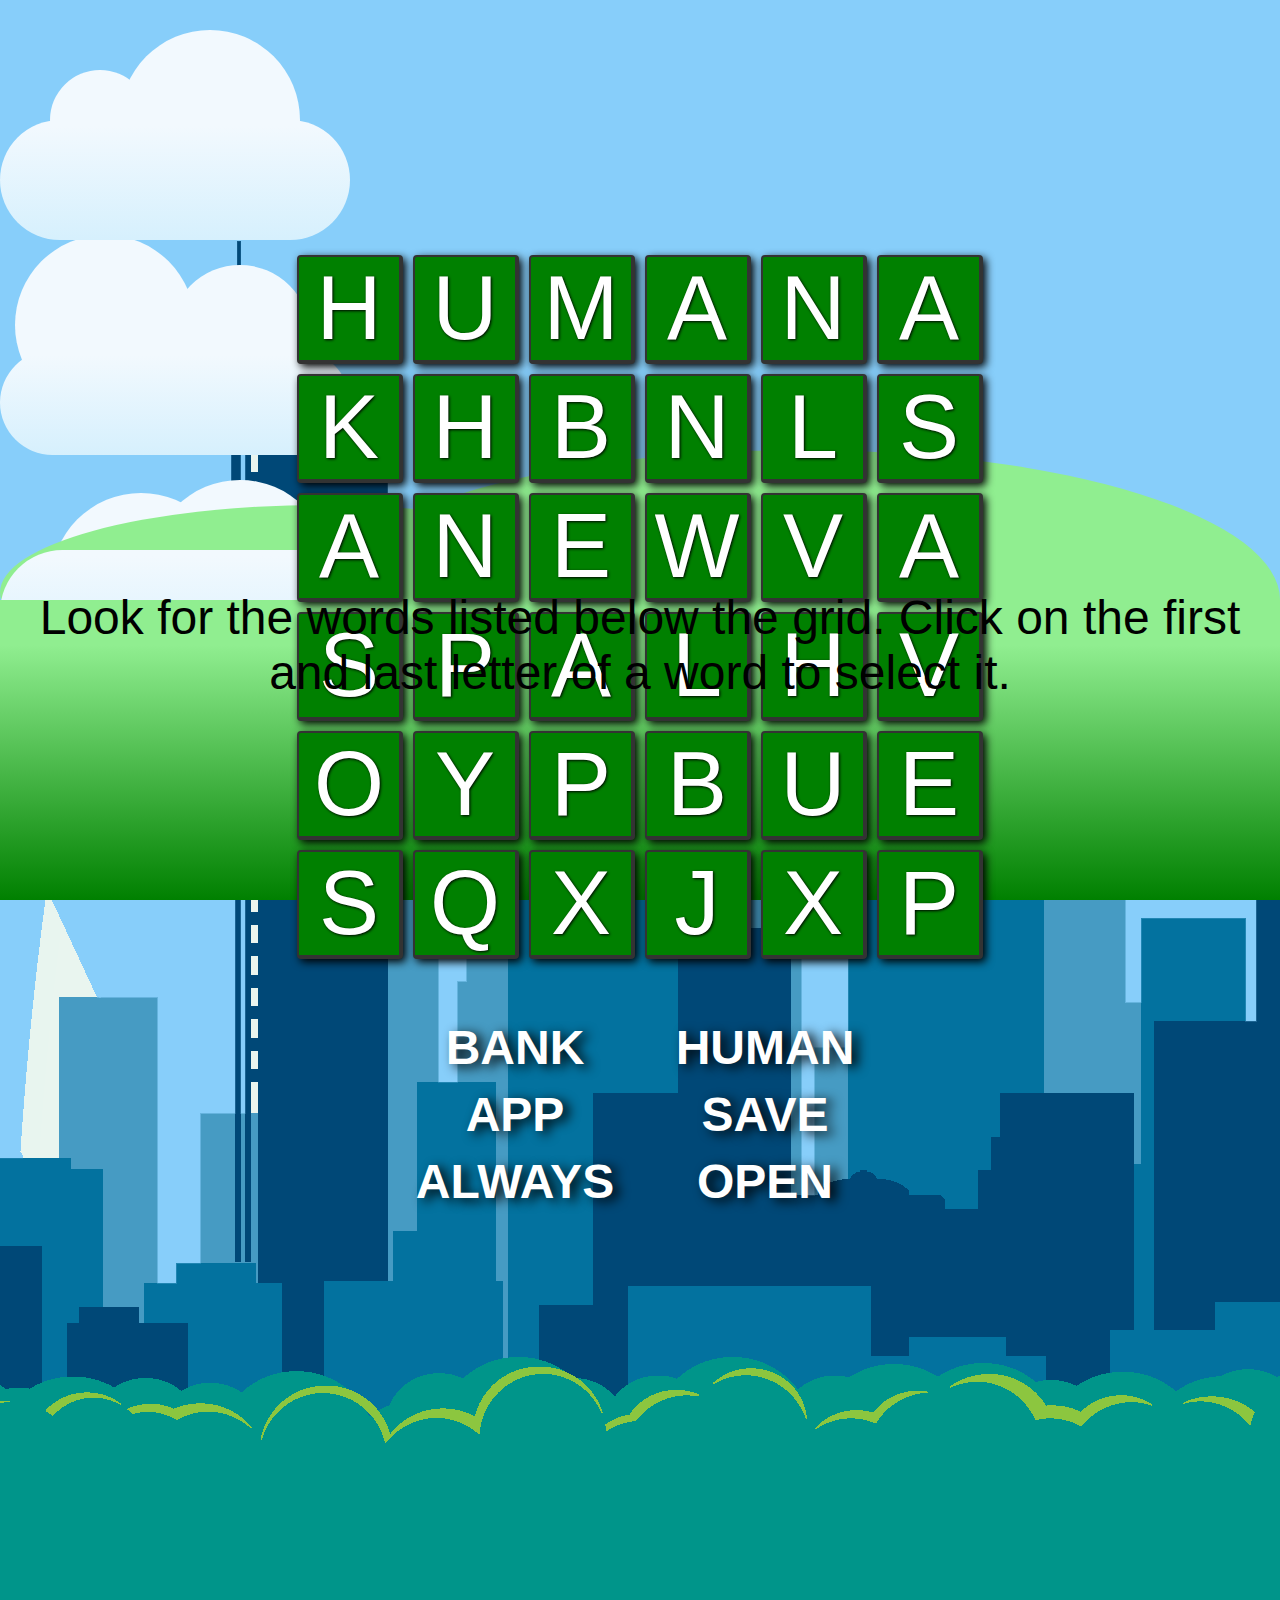
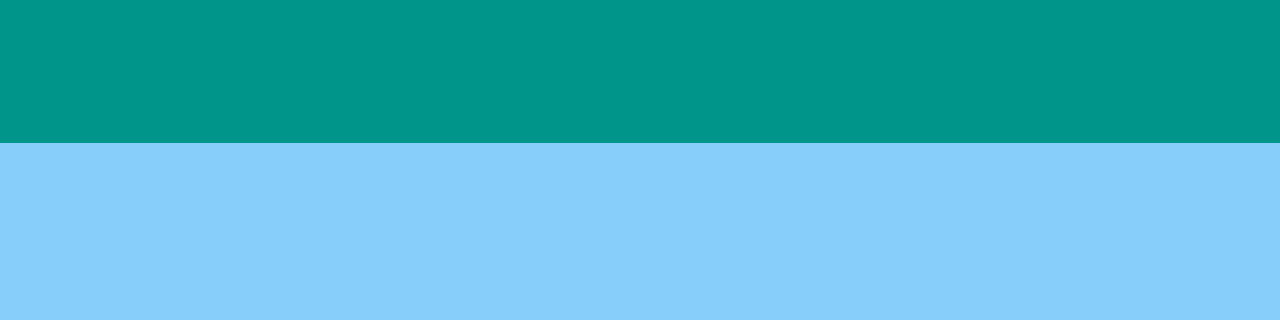
<file: index.html>
<!DOCTYPE html>
<html lang="en">
<head>
  <meta charset="UTF-8">
  <title>Word Search</title>
  <link rel="stylesheet" href="styles.css">
</head>
<body>

<div id="fanfareoverlay"></div>
<div id="fanfarebox">
    Congratulations!<br>
    You've found all the words!<br>
    <button class="restart" onclick="location.reload()">Restart <br>Game?</button>
</div>
<div id=cloud></div>
<div id=cloudTwo></div>
<div id=cloudThree></div>
<div class=game-board></div>

<div id=wordList></div>
<img class="skyline" src="skyline.png"></img>
<div class="instructions">Look for the words listed below the grid. Click on the first and last letter of a word to select it.</div>
<div class=hill></div>

 <script src="jquery.js"></script>
  <script src="scripts.js"></script>
</body>
</html>
</file>
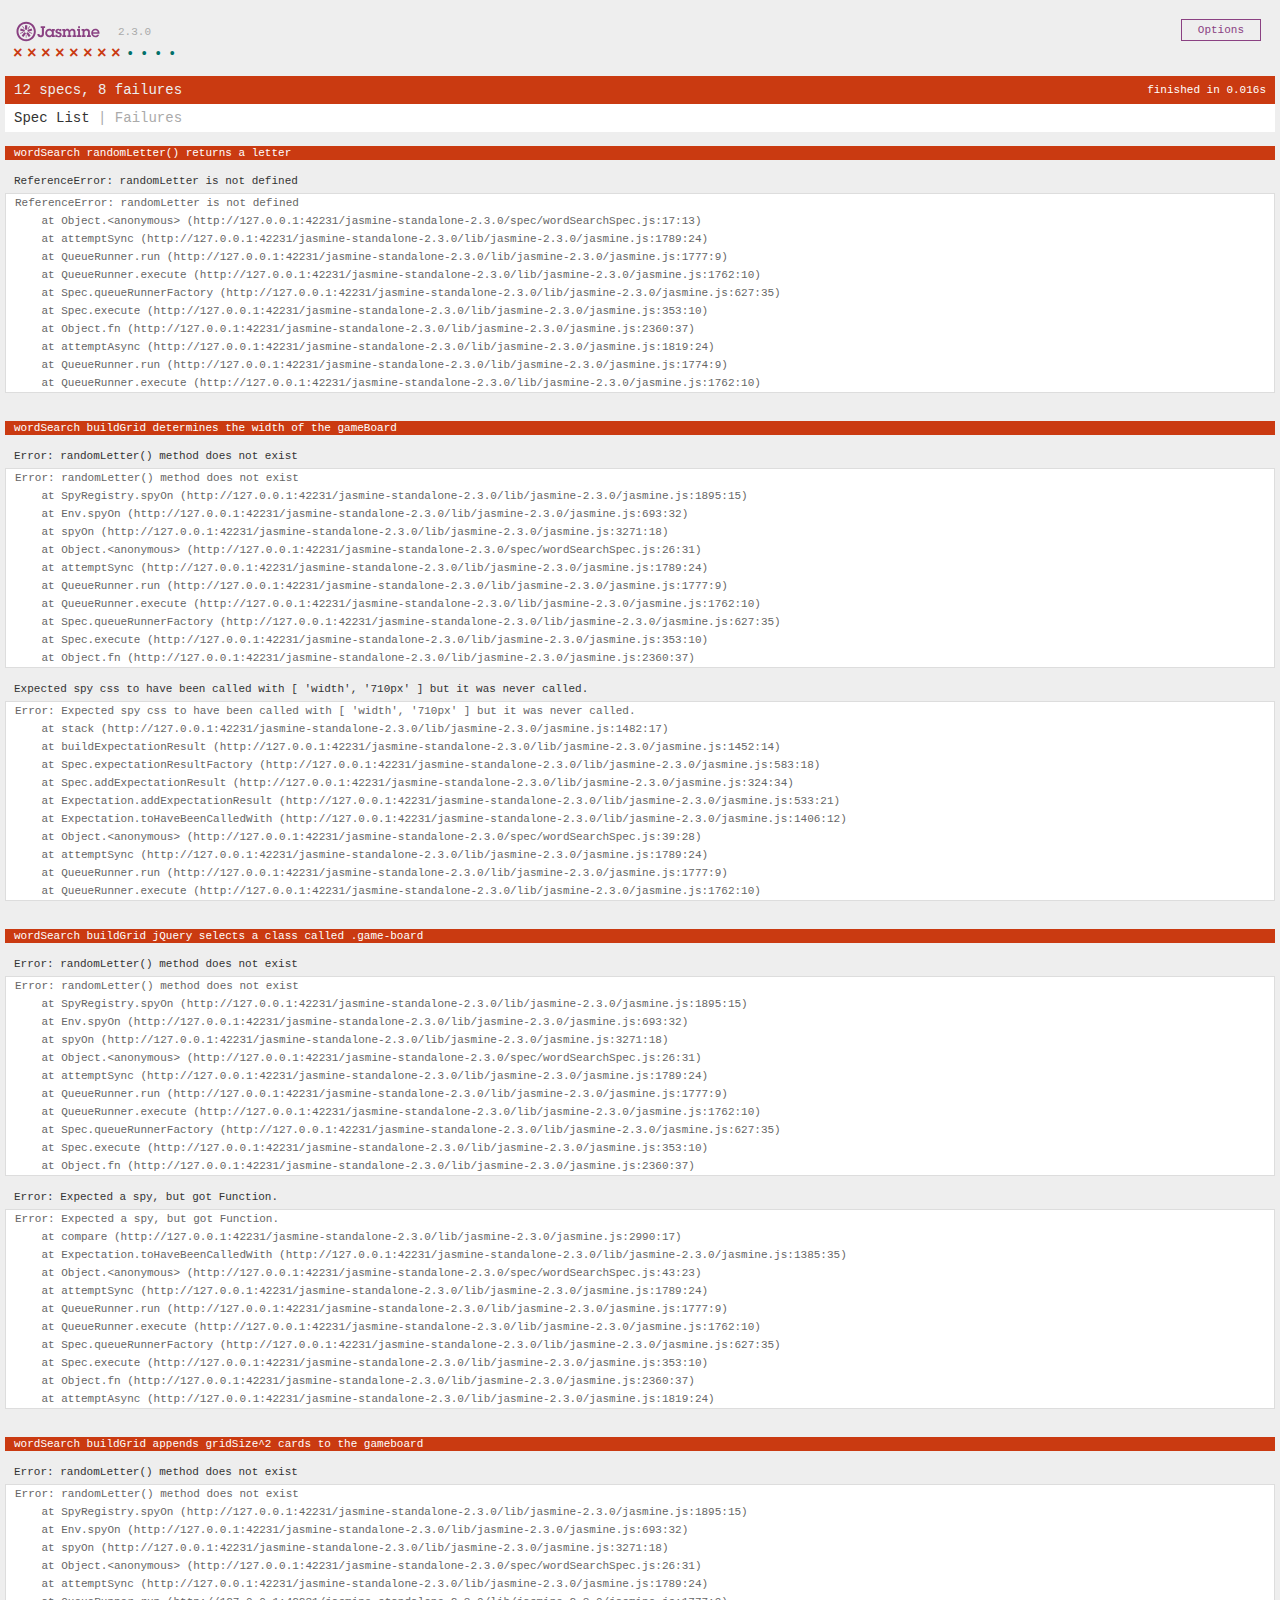
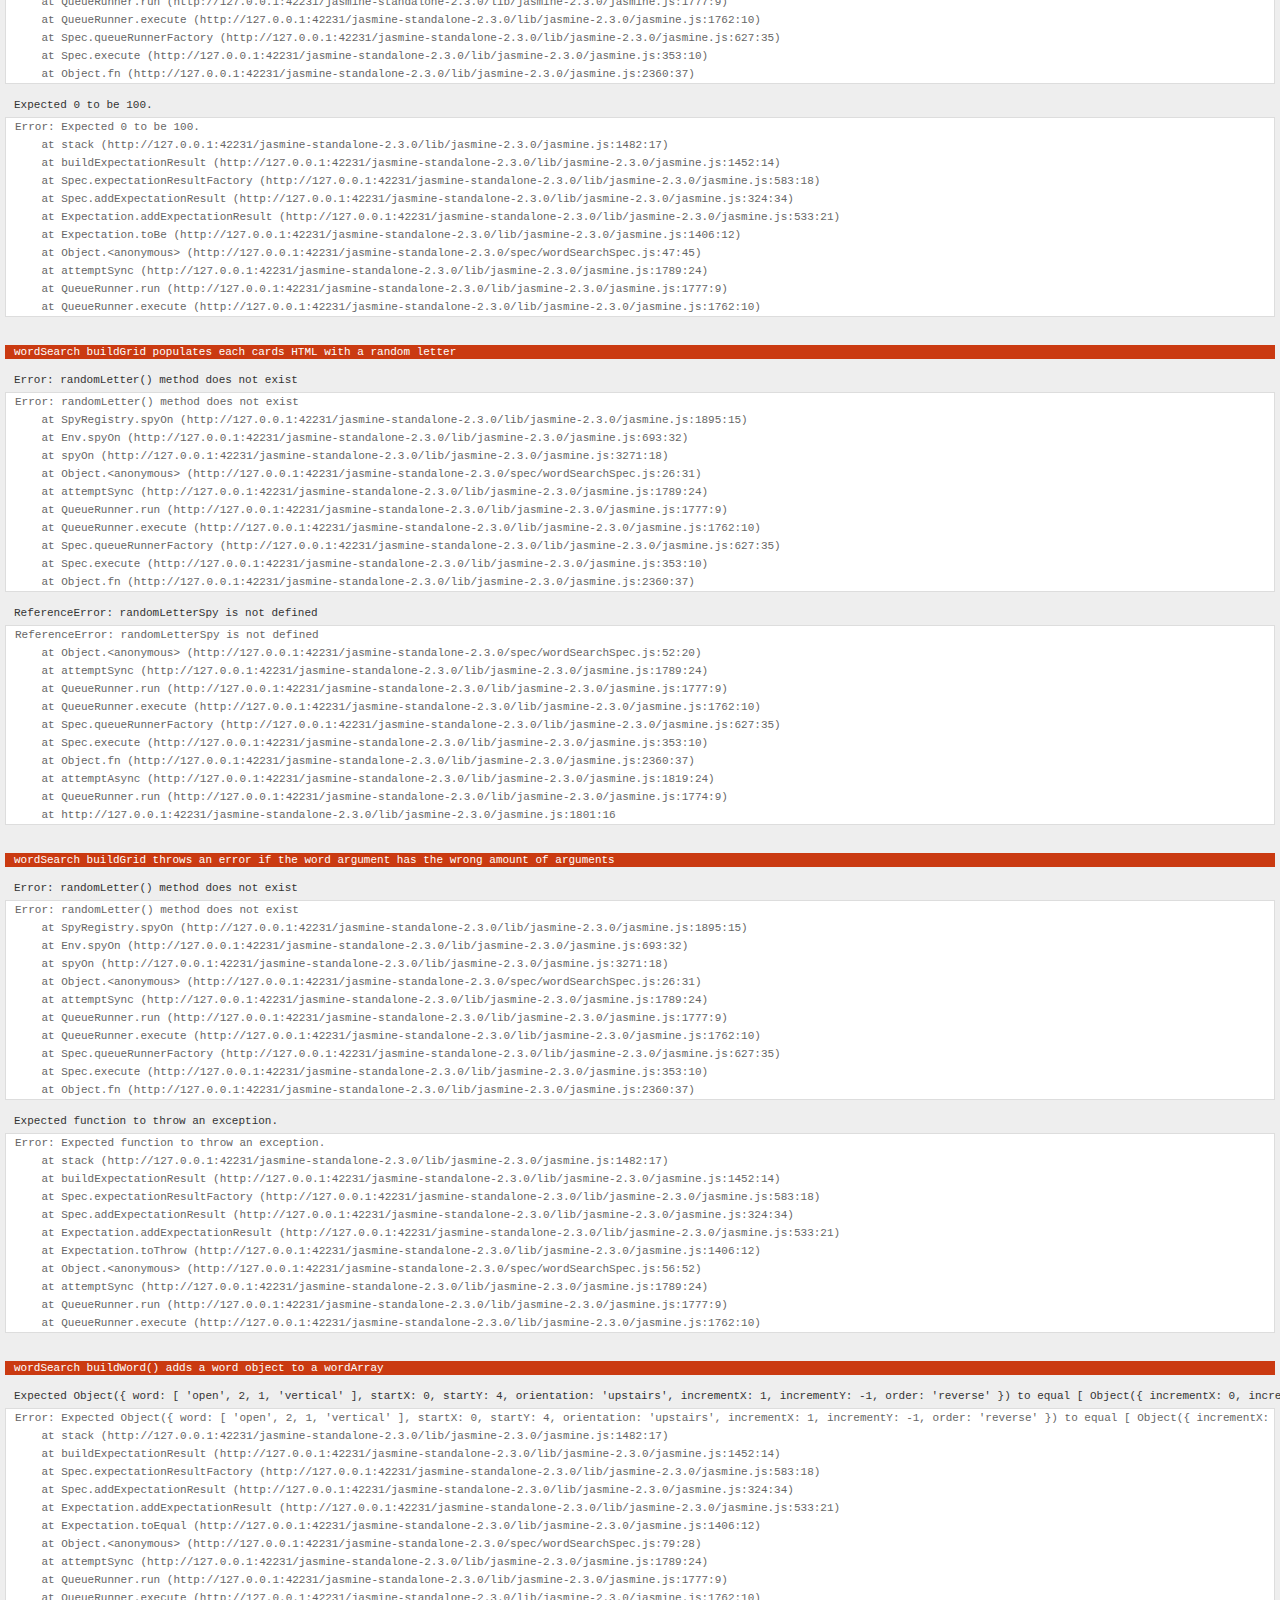
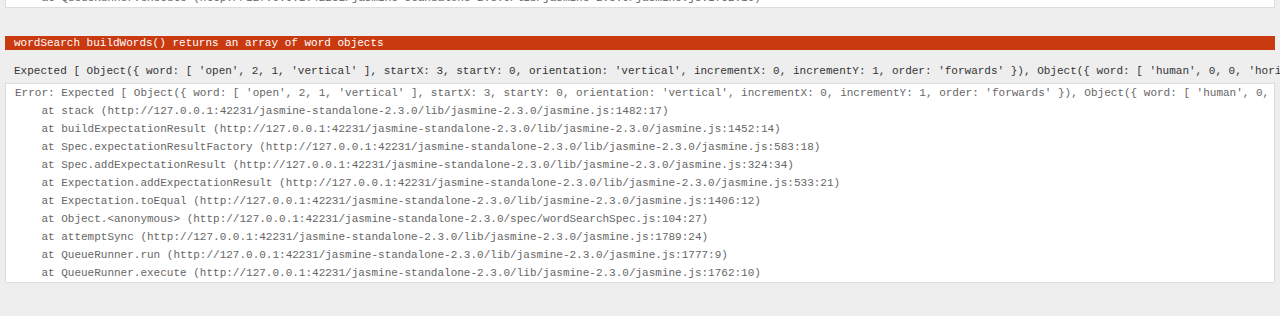
<file: jasmine-standalone-2.3.0/SpecRunner.html>
<!DOCTYPE html>
<html>
<head>
  <meta charset="utf-8">
  <title>Jasmine Spec Runner v2.3.0</title>

  <link rel="shortcut icon" type="image/png" href="lib/jasmine-2.3.0/jasmine_favicon.png">
  <link rel="stylesheet" href="lib/jasmine-2.3.0/jasmine.css">

  <script src="lib/jasmine-2.3.0/jasmine.js"></script>
  <script src="lib/jasmine-2.3.0/jasmine-html.js"></script>
  <script src="lib/jasmine-2.3.0/boot.js"></script>

  <!-- include source files here... -->
  <script src="../scripts.js"></script>

    <script src="../jquery.js"></script>

  <!-- include spec files here... -->
  <script src="spec/SpecHelper.js"></script>
    <script src="spec/wordSearchSpec.js"></script>

</head>

<body>
</body>
</html>
</file>
<file: styles.css>
body{

    width: 100%;
    height: 1920px;
    margin: 0;
    background-color: lightskyblue;
    overflow: hidden;
}

#timebox{
    position: absolute;
    top: 0;
    background-color: #181615;
    width: 100%;
    height: 192px;
    font-size: 60px;
}

#cloud{
    height: 120px;
    width: 350px;
    background: #f2f9fe;
    border-radius: 100px;
    position: relative;
    top: 120px;
    -webkit-animation: float;
    -webkit-animation-name: float;
    -webkit-animation-duration: 80s;
    -webkit-animation-iteration-count: infinite;
    -webkit-animation-timing-function: linear;
    -webkit-animation-delay: -40s ;
    background: -webkit-linear-gradient(top, #f2f9fe 5%, #d6f0fd 100%);


}

#cloud:after, #cloud:before{
    content:'';
    position:absolute;
    top: -100px;
    background: #f2f9fe;
    z-index: -100;
}

#cloud:after{
    width: 100px; height: 100px;
    top: -50px; left: 50px;
    border-radius: 100px;
}

#cloud:before{
    width: 180px; height: 180px;
    top:-90px;right:50px;
    border-radius:100px;
}

#cloudTwo{
    height: 105px;
    width: 350px;
    top: 230px;
    background: #f2f9fe;
    border-radius: 100px;
    position: relative;
    -webkit-animation: float;
    -webkit-animation-name: float;
    -webkit-animation-duration: 50s;
    -webkit-animation-iteration-count: infinite;
    -webkit-animation-timing-function: linear;
    -webkit-animation-delay: -10s ;
    background: -webkit-linear-gradient(top, #f2f9fe 5%, #d6f0fd 100%);
}

#cloudTwo:after, #cloudTwo:before{
    content:'';
    position:absolute;
    background: #f2f9fe;
    z-index: -1;
}

#cloudTwo:after{
    width: 140px; height: 140px;
    top: -85px; left: 170px;
    border-radius: 100px;
}

#cloudTwo:before{
    width: 180px; height: 180px;
    top:-115px;left:15px;
    border-radius:100px;
}

#cloudThree{
    height: 125px;
    width: 370px;
    top: 325px;
    background: #f2f9fe;
    border-radius: 100px;
    position: relative;
    -webkit-animation: float;
    -webkit-animation-name: float;
    -webkit-animation-duration: 25s;
    -webkit-animation-iteration-count: infinite;
    -webkit-animation-timing-function: linear;
    -webkit-animation-delay: -20s ;
    background: -webkit-linear-gradient(top, #f2f9fe 5%, #d6f0fd 100%);



}

#cloudThree:after, #cloudThree:before{
    content:'';
    position:absolute;
    background: #f2f9fe;
    z-index: -1;
}

#cloudThree:after{
    width: 180px; height: 185px;
    top: -70px; left: 150px;
    border-radius: 100px;
}

#cloudThree:before{
    width: 180px; height: 180px;
    top:-57px;left:51px;
    border-radius:100px;
}

.hill{
    position: absolute;
    background:  -webkit-linear-gradient(top, lightgreen 15%, green 100%);
    width: 100%;
    height: 300px;
    bottom: 0px;
}

.hill:after, .hill:before{
    content:'';
    position:absolute;
    background: lightgreen;
    z-index: -1;

}
.hill:after{
    width: 50%;
    height: 175px;
    top: -95px;
    border-radius: 50%;
}
.hill:before{
    left: 25%;
    width: 75%;
    height: 300px;
    top: -150px;
    border-radius: 50%;
}

.clock{
    float: right;
    padding-top: 60px;
    padding-right: 50px;
    text-align: right;
    font-family: 'Helvetica';
    color: white;
}

.game-board{
    margin: 0 auto;
    position: relative;
    top: -100px;
    z-index: 2;
}

.card {
    z-index: 10;
  background-color: green;
  color: white;
  font-family: "Arial";
  text-align: center;
  text-shadow: 1px 1px 3px black;
  display: inline-block;
  border: #333 solid 2px;
    border-bottom: #333 solid 4px;
    border-right: #333 solid 4px;
  border-radius: 4px;
  margin: 5px;
    text-transform: uppercase;
    transition: transform 0.1s ease-in-out;
    box-shadow: 3px 3px 8px black;
}
.card:hover{
  cursor: pointer;
}
.card:active{
    position: relative;
    top: 2px;
    left: 2px;
    border-bottom: #333 solid 2px;
    border-right: #333 solid 2px;
    margin-right: 7px;

}

.highlight{
  background-color: orangered !important;
    -webkit-animation: wiggle;
  -webkit-animation-name: wiggle;
-webkit-animation-duration: 0.5s;
}

.found{
    -webkit-animation: found;
  -webkit-animation-name: found;
-webkit-animation-duration: 0.5s;
background-color: #cc3700;
}

.word{
    font-family: "Arial";
    text-transform: uppercase;
}

#wordList{
    position: relative;
    top: -50px;
    width: 500px;
    margin: 0 auto;

}

.crossed-out{
    -webkit-animation: fadeWord;
    -webkit-animation-name: fadeWord;
    -webkit-animation-duration: 1s;
    opacity: 0.2;
}

@-webkit-keyframes fadeWord
{
0% {
    opacity: 1;
}
50%{
    transform: scale(1.2);
}
100% {
    opacity: 0.2; transform: scale(1);
}
}

.list-word{
    font-size: 3em;
    width: 238px;
    color: white;
    text-shadow: 6px 3px 12px black;

    font-weight: 600;
    text-align: center;
    font-family: "Helvetica";
    text-transform: uppercase;
    margin: 6px;
    float:left;
}



.wiggle{
  -webkit-animation: wiggle;
  -webkit-animation-name: wiggle;
-webkit-animation-duration: 0.5s;
}

.bottom-container{
    position: absolute;
    bottom: 0;
    width: 100%;
    height: 284px;
    background-color: #181615;
}

@-webkit-keyframes wiggle{
   0%{transform: rotate3d(0, 0, 0, 0deg);}
  20%{transform: rotate3d(0, 1, 1, 35deg);}
  40%{transform: rotate3d(0, -1, -1, 35deg);}
  60%{transform: rotate3d(0, 1, 1, 15deg);}
  80%{transform: rotate3d(0, -1, -1, 15deg);}
  100%{transform: rotate3d(0deg, 0, 0);}
}

@-webkit-keyframes found{
  0%{transform: background-color: orangered; transform: rotate3d(0, 0, 0, 0deg);}
  20%{transform: rotate3d(0, 1, 1, 35deg);transform: scale(1.2,1.2);}
  40%{transform: rotate3d(0, -1, -1, 35deg);}
  60%{transform: rotate3d(0, 1, 1, 15deg);}
  80%{transform: rotate3d(0, -1, -1, 15deg);}
  100%{transform: rotate3d(0deg, 0, 0);}
}

@-webkit-keyframes float {
    0% {
        left: -400px;
    }
    100% {
        left: 100%;
    }
}

#fanfarebox{
    display: none;
    position: absolute;
    top: 33%;
    left: 140px;
    background-color: #FFF;
    border-radius: 20px;
    border: 50px solid darkorange;
    width: 800px;
    height: 500px;
    z-index: 20;
    text-align: center;
    font-size: 3em;
    font-family: "Helvetica";
    text-transform: uppercase;
    line-height: 2.5;
    -webkit-animation: popin;
    -webkit-animation-name: popin;
    -webkit-animation-duration: 1s;
}

#fanfareoverlay{
    display: none;
    opacity: .8;
    position: fixed;
    background: #FFF;
    width: 100%;
    height: 100%;
    z-index: 20;
}

.restart{
    position: relative;
    top: 60px;
    height: 100px;
    width: 200px;
    font-size: 30px;
    -moz-box-shadow: 3px 3px 8px black;
    -webkit-box-shadow: 3px 3px 8px black;
    box-shadow: 3px 3px 8px black;
    background-color:green;
    -moz-border-radius:10px;
    -webkit-border-radius:10px;
    border-radius:4px;
    border:2px solid #333;
    display:block;
    cursor:pointer;
    color:#ffffff;
    font-family:"Helvetica";
    text-decoration:none;
    text-shadow: 1px 1px 3px black;
    margin: 0 auto;
    text-transform: uppercase;
}

@-webkit-keyframes popin
{
    0% {
        transform: rotate(0deg) scale(0,0);
    }
    100% {
        transform: rotate(360deg) scale(1,1);
    }
}

.instructions{
    width: 100%;
    position: absolute;
    font-size: 3em;
    z-index: 10;
    text-align: center;
    font-family: "Helvetica";
    bottom: 200px;
}

.skyline {
    position: absolute;
    top: 108px;
    left: -1489px;
    z-index: -6;

}
</file>
<file: jasmine-standalone-2.3.0/lib/jasmine-2.3.0/jasmine.css>
body { overflow-y: scroll; }

.jasmine_html-reporter { background-color: #eee; padding: 5px; margin: -8px; font-size: 11px; font-family: Monaco, "Lucida Console", monospace; line-height: 14px; color: #333; }
.jasmine_html-reporter a { text-decoration: none; }
.jasmine_html-reporter a:hover { text-decoration: underline; }
.jasmine_html-reporter p, .jasmine_html-reporter h1, .jasmine_html-reporter h2, .jasmine_html-reporter h3, .jasmine_html-reporter h4, .jasmine_html-reporter h5, .jasmine_html-reporter h6 { margin: 0; line-height: 14px; }
.jasmine_html-reporter .banner, .jasmine_html-reporter .symbol-summary, .jasmine_html-reporter .summary, .jasmine_html-reporter .result-message, .jasmine_html-reporter .spec .description, .jasmine_html-reporter .spec-detail .description, .jasmine_html-reporter .alert .bar, .jasmine_html-reporter .stack-trace { padding-left: 9px; padding-right: 9px; }
.jasmine_html-reporter .banner { position: relative; }
.jasmine_html-reporter .banner .title { background: url('[data-uri]') no-repeat; background: url('[data-uri]') no-repeat, none; -moz-background-size: 100%; -o-background-size: 100%; -webkit-background-size: 100%; background-size: 100%; display: block; float: left; width: 90px; height: 25px; }
.jasmine_html-reporter .banner .version { margin-left: 14px; position: relative; top: 6px; }
.jasmine_html-reporter #jasmine_content { position: fixed; right: 100%; }
.jasmine_html-reporter .version { color: #aaa; }
.jasmine_html-reporter .banner { margin-top: 14px; }
.jasmine_html-reporter .duration { color: #fff; float: right; line-height: 28px; padding-right: 9px; }
.jasmine_html-reporter .symbol-summary { overflow: hidden; *zoom: 1; margin: 14px 0; }
.jasmine_html-reporter .symbol-summary li { display: inline-block; height: 8px; width: 14px; font-size: 16px; }
.jasmine_html-reporter .symbol-summary li.passed { font-size: 14px; }
.jasmine_html-reporter .symbol-summary li.passed:before { color: #007069; content: "\02022"; }
.jasmine_html-reporter .symbol-summary li.failed { line-height: 9px; }
.jasmine_html-reporter .symbol-summary li.failed:before { color: #ca3a11; content: "\d7"; font-weight: bold; margin-left: -1px; }
.jasmine_html-reporter .symbol-summary li.disabled { font-size: 14px; }
.jasmine_html-reporter .symbol-summary li.disabled:before { color: #bababa; content: "\02022"; }
.jasmine_html-reporter .symbol-summary li.pending { line-height: 17px; }
.jasmine_html-reporter .symbol-summary li.pending:before { color: #ba9d37; content: "*"; }
.jasmine_html-reporter .symbol-summary li.empty { font-size: 14px; }
.jasmine_html-reporter .symbol-summary li.empty:before { color: #ba9d37; content: "\02022"; }
.jasmine_html-reporter .run-options { float: right; margin-right: 5px; border: 1px solid #8a4182; color: #8a4182; position: relative; line-height: 20px; }
.jasmine_html-reporter .run-options .trigger { cursor: pointer; padding: 8px 16px; }
.jasmine_html-reporter .run-options .payload { position: absolute; display: none; right: -1px; border: 1px solid #8a4182; background-color: #eee; white-space: nowrap; padding: 4px 8px; }
.jasmine_html-reporter .run-options .payload.open { display: block; }
.jasmine_html-reporter .bar { line-height: 28px; font-size: 14px; display: block; color: #eee; }
.jasmine_html-reporter .bar.failed { background-color: #ca3a11; }
.jasmine_html-reporter .bar.passed { background-color: #007069; }
.jasmine_html-reporter .bar.skipped { background-color: #bababa; }
.jasmine_html-reporter .bar.errored { background-color: #ca3a11; }
.jasmine_html-reporter .bar.menu { background-color: #fff; color: #aaa; }
.jasmine_html-reporter .bar.menu a { color: #333; }
.jasmine_html-reporter .bar a { color: white; }
.jasmine_html-reporter.spec-list .bar.menu.failure-list, .jasmine_html-reporter.spec-list .results .failures { display: none; }
.jasmine_html-reporter.failure-list .bar.menu.spec-list, .jasmine_html-reporter.failure-list .summary { display: none; }
.jasmine_html-reporter .running-alert { background-color: #666; }
.jasmine_html-reporter .results { margin-top: 14px; }
.jasmine_html-reporter.showDetails .summaryMenuItem { font-weight: normal; text-decoration: inherit; }
.jasmine_html-reporter.showDetails .summaryMenuItem:hover { text-decoration: underline; }
.jasmine_html-reporter.showDetails .detailsMenuItem { font-weight: bold; text-decoration: underline; }
.jasmine_html-reporter.showDetails .summary { display: none; }
.jasmine_html-reporter.showDetails #details { display: block; }
.jasmine_html-reporter .summaryMenuItem { font-weight: bold; text-decoration: underline; }
.jasmine_html-reporter .summary { margin-top: 14px; }
.jasmine_html-reporter .summary ul { list-style-type: none; margin-left: 14px; padding-top: 0; padding-left: 0; }
.jasmine_html-reporter .summary ul.suite { margin-top: 7px; margin-bottom: 7px; }
.jasmine_html-reporter .summary li.passed a { color: #007069; }
.jasmine_html-reporter .summary li.failed a { color: #ca3a11; }
.jasmine_html-reporter .summary li.empty a { color: #ba9d37; }
.jasmine_html-reporter .summary li.pending a { color: #ba9d37; }
.jasmine_html-reporter .summary li.disabled a { color: #bababa; }
.jasmine_html-reporter .description + .suite { margin-top: 0; }
.jasmine_html-reporter .suite { margin-top: 14px; }
.jasmine_html-reporter .suite a { color: #333; }
.jasmine_html-reporter .failures .spec-detail { margin-bottom: 28px; }
.jasmine_html-reporter .failures .spec-detail .description { background-color: #ca3a11; }
.jasmine_html-reporter .failures .spec-detail .description a { color: white; }
.jasmine_html-reporter .result-message { padding-top: 14px; color: #333; white-space: pre; }
.jasmine_html-reporter .result-message span.result { display: block; }
.jasmine_html-reporter .stack-trace { margin: 5px 0 0 0; max-height: 224px; overflow: auto; line-height: 18px; color: #666; border: 1px solid #ddd; background: white; white-space: pre; }
</file>
